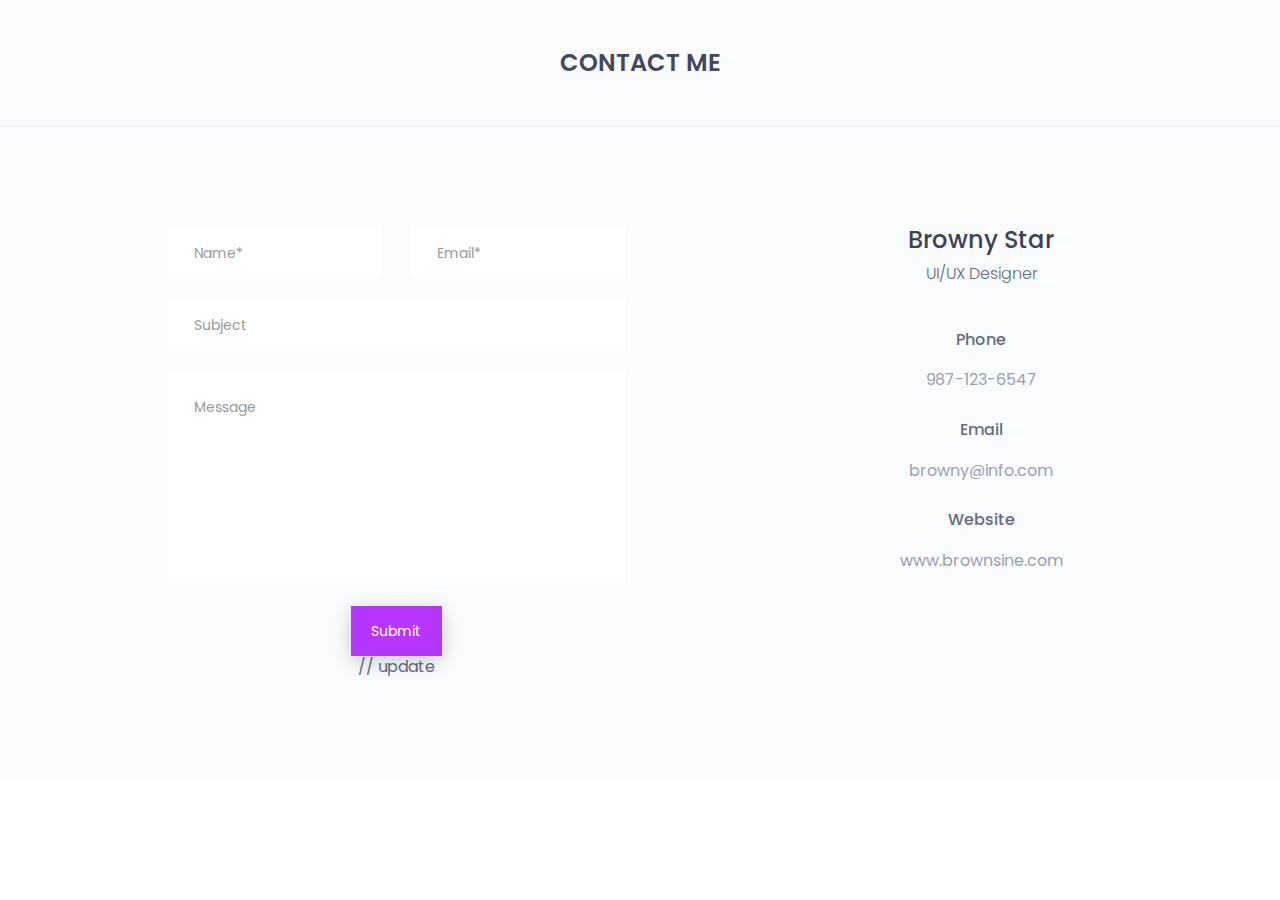
<file: contact.html>
<!doctype html>
<html class="no-js" lang="en">

    <head>
        <!-- meta data -->
        <meta charset="utf-8">
        <meta http-equiv="X-UA-Compatible" content="IE=edge">
        <meta name="viewport" content="width=device-width, initial-scale=1">
        <!-- The above 3 meta tags *must* come first in the head; any other head content must come *after* these tags -->

        <!--font-family-->
		<link href="https://fonts.googleapis.com/css?family=Poppins:100,200,300,400,500,600,700,800,900&amp;subset=devanagari,latin-ext" rel="stylesheet">
        
        <!-- title of site -->
        <title>contact</title>

        <!-- For favicon png -->
		<link rel="shortcut icon" type="image/icon" href="assets/logo/favicon.png"/>
       
        <!--font-awesome.min.css-->
        <link rel="stylesheet" href="assets/css/font-awesome.min.css">

		<!--flat icon css-->
		<link rel="stylesheet" href="assets/css/flaticon.css">

		<!--animate.css-->
        <link rel="stylesheet" href="assets/css/animate.css">

        <!--owl.carousel.css-->
        <link rel="stylesheet" href="assets/css/owl.carousel.min.css">
		<link rel="stylesheet" href="assets/css/owl.theme.default.min.css">
		
        <!--bootstrap.min.css-->
        <link rel="stylesheet" href="assets/css/bootstrap.min.css">
		
		<!-- bootsnav -->
		<link rel="stylesheet" href="assets/css/bootsnav.css" >	
        
        <!--style.css-->
        <link rel="stylesheet" href="assets/css/contact.css">
        <link rel="stylesheet" href="../assets/css/style.css">
        <!--responsive.css-->
        <link rel="stylesheet" href="assets/css/responsive.css">
    </head>
	<body>
        <!--contact start -->
		<section id="contact" class="contact">
			<div class="section-heading text-center">
				<h2>contact me</h2>
			</div>
			<div class="container">
				<div class="contact-content">
					<div class="row">
						<div class="col-md-offset-1 col-md-5 col-sm-6">
							<div class="single-contact-box">
								<div class="contact-form">
									<form>
										<div class="row">
											<div class="col-sm-6 col-xs-12">
												<div class="form-group">
												  <input type="text" class="form-control" id="name" placeholder="Name*" name="name">
												</div><!--/.form-group-->
											</div><!--/.col-->
											<div class="col-sm-6 col-xs-12">
												<div class="form-group">
													<input type="email" class="form-control" id="email" placeholder="Email*" name="email">
												</div><!--/.form-group-->
											</div><!--/.col-->
										</div><!--/.row-->
										<div class="row">
											<div class="col-sm-12">
												<div class="form-group">
													<input type="text" class="form-control" id="subject" placeholder="Subject" name="subject">
												</div><!--/.form-group-->
											</div><!--/.col-->
										</div><!--/.row-->
										<div class="row">
											<div class="col-sm-12">
												<div class="form-group">
													<textarea class="form-control" rows="8" id="comment" placeholder="Message" ></textarea>
												</div><!--/.form-group-->
											</div><!--/.col-->
										</div><!--/.row-->
										<div class="row">
											<div class="col-sm-12">
												<div class="single-contact-btn">
													<a class="contact-btn" href="#" role="button">submit</a>
												</div><!--/.single-single-contact-btn-->
											</div><!--/.col-->
										
										// update 
										
										</div><!--/.row-->
									</form><!--/form-->
								</div><!--/.contact-form-->
							</div><!--/.single-contact-box-->
						</div><!--/.col-->
						<div class="col-md-offset-1 col-md-5 col-sm-6">
							<div class="single-contact-box">
								<div class="contact-adress">
									<div class="contact-add-head">
										<h3>browny star</h3>
										<p>uI/uX designer</p>
									</div>
									<div class="contact-add-info">
										<div class="single-contact-add-info">
											<h3>phone</h3>
											<p>987-123-6547</p>
										</div>
										<div class="single-contact-add-info">
											<h3>email</h3>
											<p>browny@info.com</p>
										</div>
										<div class="single-contact-add-info">
											<h3>website</h3>
											<p>www.brownsine.com</p>
										</div>
									</div>
								</div><!--/.contact-adress-->
								<div class="hm-foot-icon">
									<ul>
										<!-- <li><a href="#"><i class="fa fa-facebook"></i></a></li>
										<li><a href="#"><i class="fa fa-dribbble"></i></a></li>
										<li><a href="#"><i class="fa fa-twitter"></i></a></li>
										<li><a href="#"><i class="fa fa-linkedin"></i></a></li>
										<li><a href="#"><i class="fa fa-instagram"></i></a></li> -->
									</ul>
									<!--/ul-->
								</div><!--/.hm-foot-icon-->
							</div><!--/.single-contact-box-->
						</div><!--/.col-->
					</div><!--/.row-->
				</div><!--/.contact-content-->
			</div><!--/.container-->

		</section><!--/.contact-->
		<!--contact end -->

    </body>
</html>
</file>
<file: assets/css/flaticon.css>
/*
  	Flaticon icon font: Flaticon
  	Creation date: 07/05/2018 12:24
  	*/

@font-face {
  font-family: "Flaticon";
  src: url("../fonts/Flaticon.eot");
  src: url("../fonts/Flaticon.eot?#iefix") format("embedded-opentype"),
       url("../fonts/Flaticon.woff") format("woff"),
       url("../fonts/Flaticon.ttf") format("truetype"),
       url("../fonts/Flaticon.svg#Flaticon") format("svg");
  font-weight: normal;
  font-style: normal;
}

@media screen and (-webkit-min-device-pixel-ratio:0) {
  @font-face {
    font-family: "Flaticon";
    src: url("../fonts/Flaticon.svg#Flaticon") format("svg");
  }
}

[class^="flaticon-"]:before, [class*=" flaticon-"]:before,
[class^="flaticon-"]:after, [class*=" flaticon-"]:after {   
  font-family: Flaticon;
  font-size: 24px;
  font-style: normal;
  margin-left: 0px;
}

.flaticon-bitbucket-logotype-camera-lens-in-perspective:before { content: "\f100"; }
.flaticon-squarespace-logo:before { content: "\f101"; }
.flaticon-smug:before { content: "\f102"; }
.flaticon-flickr-website-logo-silhouette:before { content: "\f103"; }
.flaticon-github-logo:before { content: "\f104"; }
.flaticon-behance-logo:before { content: "\f105"; }
.flaticon-dribbble:before { content: "\f106"; }
.flaticon-themeforest:before { content: "\f107"; }
</file>
<file: assets/css/contact.css>
/*-------------------------------------
        11. Contact
--------------------------------------*/
.contact {
    text-align: center;
    background: #f9fbfd;
    padding: 50px 0 100px;
}
.single-contact-box {padding-top: 100px;}
.contact-form  .form-group {
    margin-bottom: 20px;
    
}

.contact-form .form-control {
    padding: 25px;
    font-size: 14px;
    border: 1px solid #fff;
    border-radius: 0px;
    box-shadow: none;
    outline: 0!important;
    background: #fff;
    color: #636a82;
    resize: none;
}

/*--contct button--*/
.contact-form .single-contact-btn {
    display:flex;
    align-items:center;
    justify-content:center;
    height:50px;
    text-transform:capitalize;
    margin-top: 3px;
    background: #b636ff;
    border: 1px solid #b636ff;
    cursor:pointer;
    box-shadow: 0 5px 20px rgba(0,0,0,.2);
     -webkit-transition: .5s; 
    -moz-transition:.5s; 
    -ms-transition:.5s; 
    -o-transition:.5s;
    transition: .5s;
}
.contact-form .single-contact-btn .contact-btn ,
.contact-form .single-contact-btn .contact-btn:focus {
    margin-top:0px;
    outline: 0 !important;
    border:0;
    color: #fff;
    border-radius: 0px;
    font-size:14px;
    -webkit-transition: .5s; 
    -moz-transition:.5s; 
    -ms-transition:.5s; 
    -o-transition:.5s;
    transition: .5s;
    
}
.single-contact-btn:hover{
    background: #9f00ff;
    border: 1px solid #9f00ff;
    box-shadow: 0 5px 20px rgba(0,0,0,.2);
}

/*--contct button--*/

/* contact-adress */
.contact-add-head h3 {
    font-size:  24px;
    color:  #3c4258;
}
.contact-add-head p {
    font-size:  16px;
    text-transform: capitalize;
    color:  #636a82;
    font-weight:  300;
    margin-top:  6px;
}
/* contact-adress */

/*.contact-add-info */
.contact-add-info { margin: 42px 0 52px;}
.single-contact-add-info h3 {
    color:  #636a82;
    font-weight:  500;
}
.single-contact-add-info p {
    color:  #999fb3;
    font-size:  16px;
    margin-top:  18px;
}
.single-contact-add-info {
    margin-bottom:  26px;
}
/*.contact-add-info */
input , textarea{
    width: 50%;
}

.single-contact-btn{
    display: flex;
    justify-content: center;
    align-items: center;
    text-align: center;
    width: 20%;
    margin: 0 auto;
}
/*hm-foot-icon*/
.hm-foot-icon ul li{float:left;}
.hm-foot-icon ul li>a {
    color: #636a82;
    margin-right:18px;
    -webkit-transition: .3s; 
    -moz-transition:.3s; 
    -ms-transition:.3s; 
    -o-transition:.3s;
    transition: .3s;
}
.hm-foot-icon ul li>a:hover{
    color: #b636ff;
}/*hm-foot-icon*/

.hm-footer-copyright p{
    color: #888ea5;
    text-transform: capitalize;
    padding: 38px 0;
}
.hm-footer-copyright p a {color: #888ea5;}
/*===============================
    Scroll Top
===============================*/
#scroll-Top  .return-to-top {
    position: fixed;
    right: 30px;
    bottom: 30px;
    display: none;
    width: 40px;
    line-height: 40px;
    height: 40px;
    text-align: center;
    font-size: 20px;
    cursor: pointer;
    color: #fff;
    background:#b636ff;
	border:1px solid #b636ff;
	border-radius:50%;
	-webkit-transition: .5s; 
	-moz-transition:.5s; 
	-ms-transition:.5s; 
	-o-transition:.5s;
    transition: .5s;
	z-index: 2;
}
#scroll-Top  .return-to-top:hover {
    background:#fff;
    color: #b636ff;
	border:1px solid #b636ff;
}

#scroll-Top  .return-to-top i{
    position:relative;
    bottom:0;

}

#scroll-Top  .return-to-top i{
    position: relative;
    animation-name: example;
    animation-direction: alternate;
    animation-iteration-count: infinite;
    animation-duration:1s;
}
@keyframes example {
    0%   {bottom:0px;}
    100%  {bottom:7px;}
}
/*========================Thank you=================
</file>
<file: assets/css/style.css>
/*==================================
* Author        : "ThemeSine"
* Template Name :  Browny  HTML Template
* Version       : 1.0
==================================== */

/*==================================
font-family: 'Poppins', sans-serif;
==================================== */


/*=========== TABLE OF CONTENTS ===========
1.  General css (Reset code)
2.  Header
3.  Welcome-hero
4.  About me 
5.  Education
6.  Skill
7.  Experience
8.  Profiles
9.  Portfolio
10. Clients
11. Contact

/*-------------------------------------
		1.General css (Reset code)
--------------------------------------*/
*{
    padding: 0;
    margin: 0;
}

*{
	-webkit-box-sizing:border-box;
	-moz-box-sizing:border-box;
	-o-box-sizing:border-box;
	-ms-box-sizing:border-box;
	box-sizing:border-box;
}
body{
	font-family: 'Poppins', sans-serif;
	font-size:16px;
	color: #676a81;
	background: #fff;
    max-width:1920px;
    margin:0 auto;
	overflow-x:hidden;
}

a,a:hover,a:active,a:focus {
	display:inline-block;
	text-decoration:none;
	color: #6a708e;
	font-size:16px;
	padding:0;
}
h1,h2,h3,h4,h5,h6 { 
	margin: 0;
	color:#43485c;
    font-size: 16px;
	font-family: 'Poppins', sans-serif;
	text-transform: capitalize;
}
p {
	margin: 0;
	line-height:1.8;
	color:#43485c;
	font-size:14px;
	font-family: 'Poppins', sans-serif;
}
img{border:none;max-width:100%; height:auto;}
ul{
	padding: 0;
    margin: 0 auto;
    list-style: none;
}
ul li {
	list-style: none;
	
}
select,input,textarea,button{box-shadow:none;outline:0!important;}
button {background: transparent;border: 0;}

html,body{
    height: 100%;
	position: relative;
}
[placeholder]:focus::-webkit-input-placeholder {
  -webkit-transition: opacity 0.3s 0.3s ease; 
  -moz-transition: opacity 0.3s 0.3s ease; 
  -ms-transition: opacity 0.3s 0.3s ease; 
  -o-transition: opacity 0.3s 0.3s ease; 
  transition: opacity 0.3s 0.3s ease; 
  opacity: 0;
}

.fix{position: relative;clear: both;}
/*=============Style css=========*/

/*-------------------------------------
        2. Header
--------------------------------------*/
.top-area {
    position: relative;
    z-index: 9999;
}
@media (min-width: 1024px){}
nav.navbar.bootsnav.no-background {
    background-color: #fff;
    border: none;
}

nav.navbar.bootsnav {
    background-color: #fff;
    border-bottom: transparent;
    box-shadow: 0 3px 15px rgba(0,0,0,.2);
}

/*.navbar-brand*/
.navbar-header a.navbar-brand,.navbar-header a.navbar-brand:hover,.navbar-header a.navbar-brand:focus {
    display: inline-block;
    color: #d92cf9;
    font-size: 20px;
    font-weight: 600;
    padding: 33px 0px 57px;
    text-transform: uppercase;
}
/*.navbar-brand*/

/*.nav li*/
nav.navbar.bootsnav ul.nav > li > a {
    font-size: 16px;
    font-weight: 400;
    text-transform:uppercase;
    -webkit-transition: 0.3s linear; 
    -moz-transition: 0.3s linear; 
    -ms-transition: 0.3s linear; 
    -o-transition: 0.3s linear; 
    transition: 0.3s linear;
}
nav.navbar.bootsnav ul.nav > li > a {padding: 35px 20px;}
nav.navbar.bootsnav ul.nav > li > a:hover,nav.navbar.bootsnav ul.nav > li > a:focus,nav.navbar.bootsnav ul.nav > li.active>a{color: #d92cf9;}

nav.navbar.bootsnav ul.nav > li.dropdown > a.dropdown-toggle:after {
    content: "";
}
nav.navbar.bootsnav ul.nav > li.dropdown span {
    font-size: 8px;
    margin-left: 15px;
}
.sticky-wrapper.is-sticky nav.navbar.bootsnav ul.nav > li > a {color:#6a708e;}
.sticky-wrapper.is-sticky nav.navbar.bootsnav ul.nav > li > a:hover,.sticky-wrapper.is-sticky nav.navbar.bootsnav ul.nav > li > a:focus,.sticky-wrapper.is-sticky nav.navbar.bootsnav ul.nav > li.active>a{color: #d92cf9;}
/*.nav li*/



/*.menu-ui-design*/
.menu-ui-design{overflow-y:scroll;height: 350px;}
.menu-ui-design::-webkit-scrollbar {
    width:5px;
}
.menu-ui-design::-webkit-scrollbar-track {
    -webkit-box-shadow: inset 0 0 8px #000;
}
.menu-ui-design::-webkit-scrollbar-thumb {
  background-color: #d92cf9;
}
/*.menu-ui-design*/



/*.navbar-toggle */
nav.navbar.bootsnav .navbar-toggle {
    position: relative;
    background-color: transparent;
    border: 1px solid #d92cf9;
    padding: 10px;
    top: 0;
}
nav.navbar.bootsnav .navbar-toggle i{color: #d92cf9;}
/*.navbar-toggle */



/*-------------------------------------
        3.  Welcome-hero
--------------------------------------*/
.welcome-hero{
    display: flex;
    align-items: center;
    justify-content: center;
    position:relative;
    background:url(../images/download.jpg)no-repeat;
    background-size:cover;
    background-position: center;
    height:890px;
}
.welcome-hero:before{
    position:absolute;
    content: " ";
    top:0;
    left:0;
    background:rgba(31,44,108,.65);
    width:100%;
    height:100%;
}

/*.header-text-area*/
.header-text h2 {
    color: #fff;
    font-size: 54px;
    font-weight: 700;
    text-transform: uppercase;
    line-height: 1.5;
}
.header-text h2 span {color: #d92cf9;}
.header-text p {
    color: #fff;
    font-size: 20px;
    font-weight: 300;
    text-transform: uppercase;
    margin: 30px 0 60px;
    letter-spacing: 1px;
}
.header-text a {
    width: 200px;
    height: 60px;
    line-height: 60px;
    border-radius: 3px;
    text-transform: capitalize;
    color: #fff;
    background: #b636ff;
    border:1px solid #b636ff;
    box-shadow: 0 5px 20px rgba(0,0,0,.2);
    -webkit-transition: 0.3s linear; 
    -moz-transition: 0.3s linear; 
    -ms-transition: 0.3s linear; 
    -o-transition: 0.3s linear; 
    transition: 0.3s linear;
}
.header-text a:hover{ box-shadow: 0 5px 20px rgba(0,0,0,.4);background:#9f00ff;border: 1px solid #9f00ff;}
/*.header-text-area*/

/*-------------------------------------
        4.  About
--------------------------------------*/
.about {padding: 50px 0 100px;}
.about-content {padding-top: 100px;}
/*.single-about-txt*/
.single-about-txt h3 {
    font-size:18px;
    color: #3c4258;
    text-transform: initial;
    line-height: 1.8;
}
.single-about-txt p {
    font-size: 16px;
    color: #999fb3;
    padding: 35px 0 43px;
    border-bottom: 1px solid #999fb3;
}
.single-about-add-info {
    margin: 35px 0;
}
.single-about-add-info h3 {
    color: #636a82;
    font-size: 16px;
    text-transform: capitalize;
}
.single-about-add-info p {font-weight:  300;border:  0;padding: 0;margin-top: 3px;}
/*.single-about-txt*/

/*.single-about-img */
.single-about-img{position: relative;box-shadow: 0 5px 20px rgba(14,25,80,.30);}
.single-about-img:before {
    position:  absolute;
    content: " ";
    top: 0;
    left:  0;
    width: 109%;
    height:  100%;
    background: rgba(31,44,108,.3);
}
.single-about-img img {
    max-width: 500px;
    height: 468px;
}
.about-list-icon{
    display: flex;
    justify-content: center;
    align-items: center;
    position: absolute;
    bottom: 0;
    left: 0;
    width: 109%;
    height: 90px;
    background: #1f2c6c;
}
/*.ab-list-icon */
.about-list-icon ul {
    display: flex;
}
.about-list-icon  ul li a {
    padding-right: 22px;
    cursor:pointer;
    color: #fff;
}
.about-list-icon ul li a {
    cursor: pointer;
    color: #fff;
    display: inline-block;
    border: 2px solid;
    margin-left: 20px;
    border-radius: 8px;
    width: 30px;
    height: 30px;
    line-height: 28px;
    text-align: center;
}
.about-list-icon ul li a i {
    margin-left: 6px;
}
/*.ab-list-icon */

/*.single-about-img */

/*-------------------------------------
        5.  Education
--------------------------------------*/

.education {
    background:  #f9fbfd;
    padding-top:  50px;
}
.education-horizontal-timeline {
    padding: 80px 0;
}

/*.education-horizontal-timeline*/
.education-horizontal-timeline .col-sm-4 {padding:0 2px;}

.single-horizontal-timeline .experience-time h3{text-transform: capitalize;}
.single-horizontal-timeline .experience-time h3 span{text-transform:lowercase;}
.single-horizontal-timeline .timeline-content h5 {margin: 15px 0;}
.single-horizontal-timeline p {color: #999fb3;max-width: 335px;}

/*.timeline-horizontal-border*/
.timeline-horizontal-border {
    display:  flex;
    align-items: center;
    padding: 26px 0 30px;
}
.timeline-horizontal-border i {
    font-size:  10px;
    color: #d92cf9;
    margin-right:  5px;
}
span.single-timeline-horizontal {
    display:  inline-block;
    background: #b2c1ce;
    height:  1px;
    width: 380px;
}
span.single-timeline-horizontal.spacial-horizontal-line {width: 88px;}
/*.timeline-horizontal-border*/

/*.education-horizontal-timeline*/

/*-------------------------------------
        6.  Skills
--------------------------------------*/
.skills {
    
}
.skill-content{padding: 50px 0 80px;}
.single-skill-content{padding-top: 100px;}
.section-heading h2 {
    font-size: 24px;
    font-weight: 600;
    text-transform: uppercase;
    padding-bottom: 50px;
    border-bottom: 1px solid #e5ebf2;
}
.single-progress-txt {
    display: flex;
}
.single-progress-txt h3 {
    width: 10%;
    color: #a606c3;
    position: relative;
    top: 6px;
    left: 20px;
}
.barWrapper {
    font-weight: 400;
    font-size: 16px;
    text-transform: uppercase;
}
.progress {
    border-radius:3px;
    overflow: visible;
    background: #e6ecf3;
    height:8px;
    margin-top: 15px;
    width: 85%;
    margin-bottom: 37px;
}
.progress-bar {
   background: #b636ff;
    border-radius: 3px;
   -webkit-transition: width 1.5s ease-in-out;
   -ms-transition: width 1.5s ease-in-out;
   -moz-transition: width 1.5s ease-in-out;
   -o-transition: width 1.5s ease-in-out;
   transition: width 1.5s ease-in-out;
}
.tooltip{
   position:relative;
   float:right;
}
.tooltip > .tooltip-inner {
   background-color: transparent;
   padding: 1px 5px;
   color: #b636ff;
   font-weight: 500;
   font-size: 12px;
   border-radius: 0;
}
.popOver + .tooltip > .tooltip-arrow {
   border-left: 6px solid transparent;
   border-right: 6px solid transparent;
   border-top: 6px solid #fff;
   bottom: -1px;
   transform: translateX(-50%);
   margin-left: 0;
}

/*-------------------------------------
        7. Experience
-------------------------------------*/
.experience {
    padding: 50px 0 100px;
    border-top: 1px solid #e5ebf2;
}
.experience-content {padding-top: 100px;}
.single-timeline-box {margin-bottom: 75px;}

/*experience-time*/
.experience-time {
    position: relative;
}
.experience-time h2 {
    font-weight: 400;
}
.experience-time h3 {
    font-size: 16px;
    font-weight: 300;
    color: #636a82;
    margin-top: 14px;
    text-transform: uppercase;
}
/*experience-time*/

/*main-timeline*/
.main-timeline{
    position: relative;
}
.main-timeline:before{
    content: "";
    width: 2px;
    height: 84%;
    background: #b2c1ce;
    position: absolute;
    top: 1.5%;
    left: 45.8%;
    z-index: -1;
}
.main-timeline .timeline{
    position: relative;
}

.timeline-content span>i, .experience-time span>i {
    color: #d92cf9;
    position: absolute;
    font-size: 10px;
    left: -14.5%;
    z-index: 1;
}
.timeline-content h4.title {
    font-size: 16px;
    font-weight: 400;
    text-transform: uppercase;
}
.timeline-content h5 {
    color: #636a82;
    font-size: 14px;
    font-weight: 300;
    margin: 18px 0 20px;
}
.main-timeline .description {
    font-size: 14px;
    color: #999fb3;
}
.main-timeline .timeline-content.right{
    float: right;
    text-align: left;
}
.timeline-single-before:before {
    content: '';
    top: 57px;
    left: -3px;
    position: absolute;
    width: 100%;
    height:400px;
    border-left:15px solid #fff;
}

.experience-time-responsive{display: none;}
/*-------------------------------------
        8. Profiles
--------------------------------------*/
.profiles {
    padding:  50px 0 100px;
    border:  1px solid #e5ebf2;
}

.profiles-content {padding-top: 100px;}
.profiles-content .col-sm-3{padding:0;}
.profile-txt {
    display: flex;
    align-items: center;
    flex-direction: column;
}
.single-profile {
    position: relative;
    height: 150px;
    display: flex;
    justify-content: center;
    align-items: center;
    border-right: 1px solid #b2c1ce;
    overflow:hidden;
    -webkit-transition:background 0.5s linear; 
    -moz-transition:background 0.5s linear; 
    -ms-transition:background 0.5s linear; 
    -o-transition:background 0.5s linear; 
    transition:background 0.5s linear;
}
.profile-icon-name {
    text-transform: capitalize;
    color: #636a82;
    font-size: 16px;
}
.single-profile.profile-no-border{border-right:transparent;}
.profile-border {
    border-bottom: 1px solid #b2c1ce;
}
.single-profile-overlay{
    display:flex;
    align-items:center;
    text-transform: capitalize;
    justify-content:center;
    position: absolute;
    top: 0;
    left: 0;
    content: " ";
    width:100%;
    height: 100%;
    background: #d92cf9;
    background: -moz-linear-gradient(left, #d92cf9 0%, #b636ff 100%);
    background: -webkit-linear-gradient(left, #d92cf9 0%,#b636ff 100%);
    background: linear-gradient(to right, #d92cf9 0%,#b636ff 100%);
    filter: progid:DXImageTransform.Microsoft.gradient( startColorstr='#d92cf9', endColorstr='#b636ff',GradientType=1 );
    -webkit-transform:scale(0);
    -moz-transform:scale(0);
    -ms-transform:scale(0);
    -o-transform:scale(0);
    transform:scale(0);
    -webkit-transition: .5s;
    -moz-transition: .5s;
    -ms-transition: .5s;
    -o-transition: .5s;
    transition: .5s;
}
.single-profile:hover .single-profile-overlay{
    -webkit-transform:scale(1);
    -moz-transform:scale(1);
    -ms-transform:scale(1);
    -o-transform:scale(1);
    transform:scale(1);
    top:0;
}
.single-profile:hover .profile-icon-name,.single-profile:hover .profile-txt a>i{color: #fff;}
.single-profile:hover .profile-border {border:transparent;}
/*-------------------------------------
        9. Portfolio
--------------------------------------*/
.portfolio {
    padding:  50px 0 100px;
    border:  1px solid #e5ebf2;
}

.portfolio-content {padding-top: 100px;}

/* ---- .item ---- */
.isotope:after {
    content: '';
    display: block;
    clear: both;
}
.isotope .item {
    position:relative;
    overflow:hidden;
    margin-bottom: 30px;
}
/*.item img*/
.isotope .item img{
    width:100%;
    height:100%;
    -webkit-transition: .5s;
    -moz-transition: .5s;
    -ms-transition: .5s;
    -o-transition: .5s;
    transition: .5s;
}
.isotope .item:hover  img{
    -webkit-transform:scale(1.5);
    -moz-transform:scale(1.5);
    -ms-transform:scale(1.5);
    -o-transform:scale(1.5);
    transform:scale(1.5);
}/*.item img*/

/*.isotope-overlay*/
.isotope-overlay{
    position:absolute;
    height:100%;
    width:100%;
    background:rgba(31,44,108,.5);
    display:flex;
    align-items:center;
    text-transform: uppercase;
    justify-content:center;
    flex-direction:row;
    -webkit-transform:scale(0);
    -moz-transform:scale(0);
    -ms-transform:scale(0);
    -o-transform:scale(0);
    transform:scale(0);
    -webkit-transition: .5s;
    -moz-transition: .5s;
    -ms-transition: .5s;
    -o-transition: .5s;
    transition: .5s;
}
.isotope-overlay a {
    display: inline-block;
    color: #fff;
    font-size: 14px;
    text-align: center;
}
.isotope .item:hover .isotope-overlay{
    -webkit-transform:scale(1);
    -moz-transform:scale(1);
    -ms-transform:scale(1);
    -o-transform:scale(1);
    transform:scale(1);
    top:0;
}/*.isotope-overlay*/

/*-------------------------------------
        10. Clients
--------------------------------------*/
.clients {padding-top: 50px;}
.clients-area {
    display: flex;
    align-items: center;
    height: 250px;
}
.clients-area .item {padding: 0 25px;}

.clients .clients-area .owl-carousel .owl-item img {
    display: block;
    width: 100%;
    height: auto;
    border-radius:0;
}

/*-------------------------------------
        11. Contact
--------------------------------------*/
.contact {
    background: #f9fbfd;
    padding: 50px 0 100px;
}
.single-contact-box {padding-top: 100px;}
.contact-form  .form-group {
    margin-bottom: 20px;
    
}
.contact-form .form-control {
    padding: 25px;
    font-size: 14px;
    border: 1px solid #fff;
    border-radius: 0px;
    box-shadow: none;
    outline: 0!important;
    background: #fff;
    color: #636a82;
    resize: none;
}

/*--contct button--*/
.contact-form .single-contact-btn {
    display:flex;
    align-items:center;
    justify-content:center;
    height:50px;
    text-transform:capitalize;
    margin-top: 3px;
    background: #b636ff;
    border: 1px solid #b636ff;
    cursor:pointer;
    box-shadow: 0 5px 20px rgba(0,0,0,.2);
     -webkit-transition: .5s; 
    -moz-transition:.5s; 
    -ms-transition:.5s; 
    -o-transition:.5s;
    transition: .5s;
}
.contact-form .single-contact-btn .contact-btn ,
.contact-form .single-contact-btn .contact-btn:focus {
    margin-top:0px;
    outline: 0 !important;
    border:0;
    color: #fff;
    border-radius: 0px;
    font-size:14px;
    -webkit-transition: .5s; 
    -moz-transition:.5s; 
    -ms-transition:.5s; 
    -o-transition:.5s;
    transition: .5s;
    
}
.single-contact-btn:hover{
    background: #9f00ff;
    border: 1px solid #9f00ff;
    box-shadow: 0 5px 20px rgba(0,0,0,.2);
}

/*--contct button--*/

/* contact-adress */
.contact-add-head h3 {
    font-size:  24px;
    color:  #3c4258;
}
.contact-add-head p {
    font-size:  16px;
    text-transform: capitalize;
    color:  #636a82;
    font-weight:  300;
    margin-top:  6px;
}
/* contact-adress */

/*.contact-add-info */
.contact-add-info { margin: 42px 0 52px;}
.single-contact-add-info h3 {
    color:  #636a82;
    font-weight:  500;
}
.single-contact-add-info p {
    color:  #999fb3;
    font-size:  16px;
    margin-top:  18px;
}
.single-contact-add-info {
    margin-bottom:  26px;
}
/*.contact-add-info */

/*hm-foot-icon*/
.hm-foot-icon {
   
}
.hm-foot-icon ul li{float:left;}
.hm-foot-icon ul li>a {
    color: #636a82;
    margin-right:18px;
    -webkit-transition: .3s; 
    -moz-transition:.3s; 
    -ms-transition:.3s; 
    -o-transition:.3s;
    transition: .3s;
}
.hm-foot-icon ul li>a:hover{
    color: #b636ff;
}/*hm-foot-icon*/

.hm-footer-copyright p{
    color: #888ea5;
    text-transform: capitalize;
    padding: 38px 0;
}
.hm-footer-copyright p a {color: #888ea5;}
/*===============================
    Scroll Top
===============================*/
#scroll-Top  .return-to-top {
    position: fixed;
    right: 30px;
    bottom: 30px;
    display: none;
    width: 40px;
    line-height: 40px;
    height: 40px;
    text-align: center;
    font-size: 20px;
    cursor: pointer;
    color: #fff;
    background:#b636ff;
	border:1px solid #b636ff;
	border-radius:50%;
	-webkit-transition: .5s; 
	-moz-transition:.5s; 
	-ms-transition:.5s; 
	-o-transition:.5s;
    transition: .5s;
	z-index: 2;
}
#scroll-Top  .return-to-top:hover {
    background:#fff;
    color: #b636ff;
	border:1px solid #b636ff;
}

#scroll-Top  .return-to-top i{
    position:relative;
    bottom:0;

}

#scroll-Top  .return-to-top i{
    position: relative;
    animation-name: example;
    animation-direction: alternate;
    animation-iteration-count: infinite;
    animation-duration:1s;
}
@keyframes example {
    0%   {bottom:0px;}
    100%  {bottom:7px;}
}
/*========================Thank you=================
</file>
<file: assets/css/responsive.css>
@media screen and (max-width:1680px){

}/*max-width:1680px*/
@media screen and (max-width:1440px){
	.single-about-img img {max-width:100%;}
	.single-about-img:before,.about-list-icon{width: 100%;}
}/*max-width:1440px*/

@media screen and (max-width:1199px){
	nav.navbar.bootsnav ul.nav > li > a { padding: 35px 8px;}
	
	.welcome-hero {height: 768px;}

	.timeline-content span>i, .experience-time span>i {left: -15.5%;}
}/*max-width:1199px*/

@media screen and (max-width:1024px){


}/*max-width:1024px*/

@media screen and (max-width:1008px){
	nav.navbar.bootsnav ul.nav > li.dropdown span.megamenu-title  {display:block;color: #43465d;font-size: 18px;}
	nav.navbar.bootsnav ul.dropdown-menu.megamenu-content .content ul.menu-col li .megamenu-sub-title a {margin-top: 20px;font-size: 14px;}
	nav.navbar.bootsnav ul.dropdown-menu.megamenu-content .content ul.menu-col li .megamenu-sub-txt a{margin-bottom: 15px;}
}/*max-width:1008px*/

@media screen and (max-width:992px){
	nav.navbar.bootsnav .navbar-collapse.collapse.in {padding-bottom: 30px;}
	nav.navbar.bootsnav .navbar-toggle {display: inline-block; float: right;margin-right: 0;margin-top: 21px;}
	nav.navbar.bootsnav .navbar-brand {float: left!important;}
	nav.navbar.bootsnav ul.nav > li > a {padding: 15px 0px;border: transparent;}
}/*max-width:992px*/

@media screen and (max-width:991px){
	.experience-time-responsive{display: block;}
	.experience-time-main{display: none;}
	.experience-time,.timeline-content{text-align: left;margin-bottom: 20px;margin-left: 40px;}
	.timeline-content span>i{left: 0%;top: -54%;}
	.experience-time span>i {left: -6%;top: 6%;}
	.main-timeline:before {left:0.4%;}

	.single-horizontal-timeline .experience-time,.single-horizontal-timeline .timeline-content {margin: 0;}
}/*max-width:991px*/

@media screen and (max-width:768px){
    
}/*max-width:768px*/

@media screen and (max-width:767px){
	.single-about-img {max-width: 450px;}
	.experience-time span>i,.timeline-content span>i,.main-timeline:before {display: none;}
	.experience-time, .timeline-content {margin-left: 0;}

	.isotope .item {max-width: 350px;margin: 0 auto 30px;}

	.single-profile {max-width: 350px; margin: 30px auto;border: 0;}
	.profile-border{border: 0;}

	.single-horizontal-timeline {max-width: 350px;margin: 30px auto;}

}/*max-width:767px*/

@media screen and (max-width: 660px){

}/*max-width:660px*/

@media screen and (max-width: 640px){

}/*max-width:640px*/

@media screen and (max-width: 580px){

}/*max-width:580px*/

@media screen and (max-width: 540px){
	.subscribe-title h2 {font-size: 24px;}

}/*max-width:540px*/

@media screen and (max-width: 480px){
	
}/*max-width:480px*/

@media screen and (max-width: 440px){
	
}/*max-width:400px*/

@media screen and (max-width:350px){

}/*max-width:350px*/

@media screen and  (max-width: 320px){
	
}/*max-width:320px*/
</file>
<file: assets/css/bootsnav.css>
/* ==============================================================

Template name : Bootsnav - Multi Purpose Header
Categorie : Bootstrap Menu in CSS
Author : adamnurdin01
Version : v.1.2
Created : 2016-06-02
Last update : 2016-10-19

============================================================== */

/* MEGAMENU STYLE
=================================*/
nav.bootsnav .dropdown.megamenu-fw {
    position: static;
}

nav.bootsnav .container {
    position: relative;
}

nav.bootsnav .megamenu-fw .dropdown-menu {
    left: auto;
}

nav.bootsnav .megamenu-content {
    padding: 15px;
    width: 100% !important;
}

nav.bootsnav .megamenu-content .title{
    margin-top: 0;
}

nav.bootsnav .dropdown.megamenu-fw .dropdown-menu {
    left: 0;
    right: 0;
}

/* Navbar
=================================*/
nav.navbar.bootsnav{
    margin-bottom: 0;
    -moz-border-radius: 0px;
    -webkit-border-radius: 0px;
    -o-border-radius: 0px;
    border-radius: 0px;
    background-color: #fff;
    border: none;
    border-bottom: solid 1px #e0e0e0;
    z-index: 9;
}

nav.navbar.bootsnav ul.nav > li > a{
    color: #6f6f6f;
    background-color: transparent;
    outline: none;
    margin-bottom: -2px;
}

nav.navbar.bootsnav ul.nav li.megamenu-fw > a:hover,
nav.navbar.bootsnav ul.nav li.megamenu-fw > a:focus,
nav.navbar.bootsnav ul.nav li.active > a:hover,
nav.navbar.bootsnav ul.nav li.active > a:focus,
nav.navbar.bootsnav ul.nav li.active > a{
    background-color: transparent;
}

nav.navbar.bootsnav .navbar-toggle{
    background-color: #fff;
    border: none;
    padding: 0;
    font-size: 18px;
    position: relative;
    top: 5px;
}

nav.navbar.bootsnav ul.nav .dropdown-menu .dropdown-menu{
    top: 0;
    left: 100%;
}

nav.navbar.bootsnav ul.nav ul.dropdown-menu > li > a{
    white-space:normal;
}


ul.menu-col{
    padding: 0;
    margin: 0;
    list-style: none;
}

ul.menu-col li a{
    color: #6f6f6f;
}

ul.menu-col li a:hover,
ul.menu-col li a:focus{
    text-decoration: none;
}

/* Navbar Full
=================================*/
nav.bootsnav.navbar-full{
    padding-bottom: 10px;
    padding-top: 10px;
}

nav.bootsnav.navbar-full .navbar-header{
    display: block;
    width: 100%;
}

nav.bootsnav.navbar-full .navbar-toggle{
    display: inline-block;
    margin-right: 0;
    position: relative;
    top: 0;
    font-size: 30px;
    -webkit-transition: all 1s ease-in-out;
	-moz-transition: all 1s ease-in-out;
	-o-transition: all 1s ease-in-out;
	-ms-transition: all 1s ease-in-out;
	transition: all 1s ease-in-out;
}

nav.bootsnav.navbar-full .navbar-collapse{
    position: fixed;
    width: 100%;
    height: 100% !important;
    top: 0;
    left: 0;
    padding: 0;
    display: none !important;
    z-index: 9;
}

nav.bootsnav.navbar-full .navbar-collapse.in{
    display: block !important;
}

nav.bootsnav.navbar-full .navbar-collapse .nav-full{
    overflow: auto;
}

nav.bootsnav.navbar-full .navbar-collapse .wrap-full-menu{
    display: table-cell;
    vertical-align: middle;
    background-color: #fff;
    overflow: auto;
}

nav.bootsnav.navbar-full .navbar-collapse .nav-full::-webkit-scrollbar {
    width: 0;
}

nav.bootsnav.navbar-full .navbar-collapse .nav-full::-moz-scrollbar {
    width: 0;
}

nav.bootsnav.navbar-full .navbar-collapse .nav-full::-ms-scrollbar {
    width: 0;
}

nav.bootsnav.navbar-full .navbar-collapse .nav-full::-o-scrollbar {
    width: 0;
}


nav.bootsnav.navbar-full .navbar-collapse ul.nav{
    display: block;
    width: 100%;
    overflow: auto;
}

nav.bootsnav.navbar-full .navbar-collapse ul.nav a:hover,
nav.bootsnav.navbar-full .navbar-collapse ul.nav a:focus,
nav.bootsnav.navbar-full .navbar-collapse ul.nav a{
    background-color: transparent;
}

nav.bootsnav.navbar-full .navbar-collapse ul.nav > li{
    float: none;
    display: block;
    text-align: center;
}

nav.bootsnav.navbar-full .navbar-collapse ul.nav > li > a{
    display: table;
    margin: auto;
    text-transform: uppercase;
    font-weight: bold;
    letter-spacing: 2px;
    font-size: 24px;
    padding: 10px 15px;
}

li.close-full-menu > a{
    padding-top: 0px;
    padding-bottom: 0px;
}

li.close-full-menu{
    padding-top: 30px;
    padding-bottom: 30px;
}

/* Atribute Navigation
=================================*/
.attr-nav{
    float: right;
    display: inline-block;
    margin-left: 13px;
    margin-right: -15px;
}

.attr-nav > ul{
    padding: 0;
    margin: 0 0 -7px 0;
    list-style: none;
    display: inline-block;
}

.attr-nav > ul > li{
    float: left;
    display: block;
}

.attr-nav > ul > li > a{
    color: #6f6f6f;
    display: block;
    padding: 28px 15px;
    position: relative;
}

.attr-nav > ul > li > a span.badge{
    position: absolute;
    top: 50%;
    margin-top: -15px;
    right: 5px;
    font-size: 10px;
    padding: 0;
    width: 15px;
    height: 15px;
    padding-top: 2px;
}

.attr-nav > ul > li.dropdown ul.dropdown-menu{
    -moz-border-radius: 0px;
    -webkit-border-radius: 0px;
    -o-border-radius: 0px;
    border-radius: 0px;
    -moz-box-shadow: 0px 0px 0px;
    -webkit-box-shadow: 0px 0px 0px;
    -o-box-shadow: 0px 0px 0px;
    box-shadow: 0px 0px 0px;
    border: solid 1px #e0e0e0;
}

ul.cart-list{
    padding: 0 !important;
    width: 250px !important;
}

ul.cart-list > li{
    position: relative;
    border-bottom: solid 1px #efefef;
    padding: 15px 15px 23px 15px !important;
}

ul.cart-list > li > a.photo{
    padding: 0 !important;
    margin-right: 15px;
    float: left;
    display: block;
    width: 50px;
    height: 50px;
    left: 15px;
    top: 15px;
}

ul.cart-list > li img{
    width: 50px;
    height: 50px;
    border: solid 1px #efefef;
}

ul.cart-list > li > h6{
    margin: 0;
}

ul.cart-list > li > h6 > a.photo{
    padding: 0 !important;
    display: block;
}

ul.cart-list > li > p{
    margin-bottom: 0;
}

ul.cart-list > li.total{
    background-color: #f5f5f5;
    padding-bottom: 15px !important;
}

ul.cart-list > li.total > .btn{
    display: inline-block;
    border-bottom: solid 1px #efefef;
}

ul.cart-list > li .price{
    font-weight: bold;
}

ul.cart-list > li.total > span{
    padding-top: 8px;
}

/* Top Search
=================================*/
.top-search{
    background-color: #333;
    padding: 10px 0;
    display: none;
}

.top-search input.form-control{
    background-color: transparent;
    border: none;
    -moz-box-shadow: 0px 0px 0px;
    -webkit-box-shadow: 0px 0px 0px;
    -o-box-shadow: 0px 0px 0px;
    box-shadow: 0px 0px 0px;
    color: #fff;
    height: 40px;
    padding: 0 15px;
}

.top-search .input-group-addon{
    background-color: transparent;
    border: none;
    color: #fff;
    padding-left: 0;
    padding-right: 0;
}

.top-search .input-group-addon.close-search{
    cursor: pointer;
}

/* Side Menu
=================================*/
body{
    -webkit-transition: all 0.3s ease-in-out;
	-moz-transition: all 0.3s ease-in-out;
	-o-transition: all 0.3s ease-in-out;
	-ms-transition: all 0.3s ease-in-out;
	transition: all 0.3s ease-in-out;
}

body.on-side{
    margin-left: -280px;
}

.side{
    position: fixed;
    overflow-y: auto;
    top: 0;
    right: -280px;
    width: 280px;
    padding: 25px 30px;
    height: 100%;
    display: block;
    background-color: #333;
    -webkit-transition: all 0.3s ease-in-out;
	-moz-transition: all 0.3s ease-in-out;
	-o-transition: all 0.3s ease-in-out;
	-ms-transition: all 0.3s ease-in-out;
	transition: all 0.3s ease-in-out;
    z-index: 9;
}

.side.on{
    right: 0;
}

.side .close-side{
    float: right;
    color: #fff;
    position: relative;
    z-index: 2;
    font-size: 16px;
}

.side .widget{
    position: relative;
    z-index: 1;
    margin-bottom: 25px;
}

.side .widget .title{
    color: #fff;
    margin-bottom: 15px;
}

.side .widget ul.link{
    padding: 0;
    margin: 0;
    list-style: none;
}

.side .widget ul.link li a{
    color: #9f9f9f;
    letter-spacing: 1px;
}

.side .widget ul.link li a:focus,
.side .widget ul.link li a:hover{
    color: #fff;
    text-decoration: none;
}

/* Share
=================================*/
nav.navbar.bootsnav .share{
    padding: 0 30px;
    margin-bottom: 30px;
}

nav.navbar.bootsnav .share ul{
    display: inline-block;
    padding: 0;
    margin: 0 0 -7px 0;
    list-style: none;
}

nav.navbar.bootsnav .share ul > li{
    float: left;
    display: block;
    margin-right: 5px;
}

nav.navbar.bootsnav .share ul > li > a{
    display: table-cell;
    vertical-align: middle;
    text-align: center;
    width: 35px;
    height: 35px;
    -moz-border-radius: 50%;
    -webkit-border-radius: 50%;
    -o-border-radius: 50%;
    border-radius: 50%;
    background-color: #cfcfcf;
    color: #fff;
}

/* Transparent
=================================*/
nav.navbar.bootsnav.navbar-fixed{
    position: fixed;
    display: block;
    width: 100%;
}

nav.navbar.bootsnav.no-background{
    -webkit-transition: all 1s ease-in-out;
	-moz-transition: all 1s ease-in-out;
	-o-transition: all 1s ease-in-out;
	-ms-transition: all 1s ease-in-out;
	transition: all 1s ease-in-out;
}

/* Navbar Sticky
=================================*/
.wrap-sticky{
    position: relative;
    -webkit-transition: all 0.3s ease-in-out;
	-moz-transition: all 0.3s ease-in-out;
	-o-transition: all 0.3s ease-in-out;
	-ms-transition: all 0.3s ease-in-out;
	transition: all 0.3s ease-in-out;
}

.wrap-sticky nav.navbar.bootsnav{
    position: absolute;
    width: 100%;
    left: 0;
    top: 0;
}

.wrap-sticky nav.navbar.bootsnav.sticked{
    position: fixed;
    -webkit-transition: all 0.2s ease-in-out;
	-moz-transition: all 0.2s ease-in-out;
	-o-transition: all 0.2s ease-in-out;
	-ms-transition: all 0.2s ease-in-out;
	transition: all 0.2s ease-in-out;
}

body.on-side .wrap-sticky nav.navbar.bootsnav.sticked{
    left: -280px;
}

/* Navbar Responsive
=================================*/
@media (min-width: 1024px) and (max-width:1400px) {
    body.wrap-nav-sidebar .wrapper .container{
        width: 100%;
        padding-left: 30px;
        padding-right: 30px;
    }
}

@media (min-width: 1024px) {
    /* General Navbar
    =================================*/
    nav.navbar.bootsnav ul.nav .dropdown-menu .dropdown-menu{
        margin-top: -2px;
    }

    nav.navbar.bootsnav ul.nav.navbar-right .dropdown-menu .dropdown-menu{
        left: -200px;
    }
    
    nav.navbar.bootsnav ul.nav > li > a{
        padding: 30px 15px;
        font-weight: 600;
    }
    
    nav.navbar.bootsnav ul.nav > li.dropdown > a.dropdown-toggle:after{
        font-family: 'FontAwesome';
        content: "\f0d7";
        margin-left: 5px;
        margin-top: 2px;
    }
    
    nav.navbar.bootsnav li.dropdown ul.dropdown-menu{
        -moz-box-shadow: 0px 0px 0px;
        -webkit-box-shadow: 0px 0px 0px;
        -o-box-shadow: 0px 0px 0px;
        box-shadow: 0px 0px 0px;
        -moz-border-radius: 0px;
        -webkit-border-radius: 0px;
        -o-border-radius: 0px;
        border-radius: 0px;
        padding: 0;
        width: 200px;
        background: #fff;
        border: solid 1px #e0e0e0;
        border-top: solid 5px;
    }
    
    nav.navbar.bootsnav li.dropdown ul.dropdown-menu > li a:hover,
    nav.navbar.bootsnav li.dropdown ul.dropdown-menu > li a:hover{
        background-color: transparent;
    }
    
    nav.navbar.bootsnav li.dropdown ul.dropdown-menu > li > a{
        padding: 10px 15px;
        border-bottom: solid 1px #eee;
        color: #6f6f6f;
    }
    
    nav.navbar.bootsnav li.dropdown ul.dropdown-menu > li:last-child > a{
        border-bottom: none;
    }
    
    nav.navbar.bootsnav ul.navbar-right li.dropdown ul.dropdown-menu li a{
        text-align: right;
    }
    
    nav.navbar.bootsnav li.dropdown ul.dropdown-menu li.dropdown > a.dropdown-toggle:before{
        font-family: 'FontAwesome';
        float: right;
        content: "\f105";
        margin-top: 0;
    }
    
    nav.navbar.bootsnav ul.navbar-right li.dropdown ul.dropdown-menu li.dropdown > a.dropdown-toggle:before{
        font-family: 'FontAwesome';
        float: left;
        content: "\f104";
        margin-top: 0;
    }
    
    nav.navbar.bootsnav li.dropdown ul.dropdown-menu ul.dropdown-menu{
        top: -3px;
    }
    
    nav.navbar.bootsnav ul.dropdown-menu.megamenu-content{
        padding: 0 15px !important;
    }
    
    nav.navbar.bootsnav ul.dropdown-menu.megamenu-content > li{
       padding: 25px 0 20px;
    }
    
    nav.navbar.bootsnav ul.dropdown-menu.megamenu-content.tabbed{
        padding: 0;
    }
    
    nav.navbar.bootsnav ul.dropdown-menu.megamenu-content.tabbed > li{
        padding: 0;
    }
    
    nav.navbar.bootsnav ul.dropdown-menu.megamenu-content .col-menu{
        padding: 0 30px;
        margin: 0 -0.5px;
        border-left: solid 1px #f0f0f0;
        border-right: solid 1px #f0f0f0;
    }
    
    nav.navbar.bootsnav ul.dropdown-menu.megamenu-content .col-menu:first-child{
        border-left: none;
    }
    
    nav.navbar.bootsnav ul.dropdown-menu.megamenu-content .col-menu:last-child{
        border-right: none;
    }
    
    nav.navbar.bootsnav ul.dropdown-menu.megamenu-content .content{
        display: none;
    }
    
    nav.navbar.bootsnav ul.dropdown-menu.megamenu-content .content ul.menu-col li a{
        text-align: left;
        padding: 5px 0;
        display: block;
        width: 100%;
        margin-bottom: 0;
        border-bottom: none;
        color: #6f6f6f;
    }
    
    nav.navbar.bootsnav.on ul.dropdown-menu.megamenu-content .content{
        display: block !important;
        height: auto !important;
    }
    
    /* Navbar Transparent
    =================================*/  
    nav.navbar.bootsnav.no-background{
        background-color: transparent;
        border: none;
    }
    
    nav.navbar.bootsnav.navbar-transparent .attr-nav{
        padding-left: 15px;
        margin-left: 30px;
    }
    
    nav.navbar.bootsnav.navbar-transparent.white{
        background-color: rgba(255,255,255,0.3);
        border-bottom: solid 1px #bbb;
    }
    
    nav.navbar.navbar-inverse.bootsnav.navbar-transparent.dark,
    nav.navbar.bootsnav.navbar-transparent.dark{
        background-color: rgba(0,0,0,0.3);
        border-bottom: solid 1px #555;
    }
    
    nav.navbar.bootsnav.navbar-transparent.white .attr-nav{
        border-left: solid 1px #bbb;
    }
    
    nav.navbar.navbar-inverse.bootsnav.navbar-transparent.dark .attr-nav,
    nav.navbar.bootsnav.navbar-transparent.dark .attr-nav{
        border-left: solid 1px #555;
    }
    
    nav.navbar.bootsnav.no-background.white .attr-nav > ul > li > a,
    nav.navbar.bootsnav.navbar-transparent.white .attr-nav > ul > li > a,
    nav.navbar.bootsnav.navbar-transparent.white ul.nav > li > a,
    nav.navbar.bootsnav.no-background.white ul.nav > li > a{
        color: #fff;
    }
    
    nav.navbar.bootsnav.navbar-transparent.dark .attr-nav > ul > li > a,
    nav.navbar.bootsnav.navbar-transparent.dark ul.nav > li > a{
        color: #eee;
    }
    
    nav.navbar.bootsnav.navbar-fixed.navbar-transparent .logo-scrolled,
    nav.navbar.bootsnav.navbar-fixed.no-background .logo-scrolled{
        display: none;
    }

    nav.navbar.bootsnav.navbar-fixed.navbar-transparent .logo-display,
    nav.navbar.bootsnav.navbar-fixed.no-background .logo-display{
        display: block;
    }

    nav.navbar.bootsnav.navbar-fixed .logo-display{
        display: none;
    }

    nav.navbar.bootsnav.navbar-fixed .logo-scrolled{
        display: block;
    }
    
    /* Atribute Navigation
    =================================*/    
    .attr-nav > ul > li.dropdown ul.dropdown-menu{
        margin-top: 0;
        margin-left: 55px;
        width: 250px;
        left: -250px;
    }
    
    /* Menu Center
    =================================*/
    nav.navbar.bootsnav.menu-center .container{
        position: relative;
    }
    
    nav.navbar.bootsnav.menu-center ul.nav.navbar-center{
        float:none;
        margin: 0 auto;
        display: table;
        table-layout: fixed;
    }
    
    nav.navbar.bootsnav.menu-center .navbar-header,
    nav.navbar.bootsnav.menu-center .attr-nav{
        position: absolute;
    }
    
    nav.navbar.bootsnav.menu-center .attr-nav{
        right: 15px;
    }
    
    /* Navbar Brand top
    =================================*/
    nav.bootsnav.navbar-brand-top .navbar-header{
        display: block;
        width: 100%;
        text-align: center;
    }
    
    nav.bootsnav.navbar-brand-top ul.nav > li.dropdown > ul.dropdown-menu{
        margin-top: 2px;
    }
    
    nav.bootsnav.navbar-brand-top ul.nav > li.dropdown.megamenu-fw > ul.dropdown-menu{
        margin-top: 0;
    }
    
    nav.bootsnav.navbar-brand-top .navbar-header .navbar-brand{
        display: inline-block;
        float: none;
        margin: 0;
    }
    
    nav.bootsnav.navbar-brand-top .navbar-collapse{
        text-align: center;
    }
    
    nav.bootsnav.navbar-brand-top ul.nav{
        display: inline-block;
        float: none;
        margin: 0 0 -5px 0;
    }
    
    /* Navbar Center
    =================================*/
    nav.bootsnav.brand-center .navbar-header{
        display: block;
        width: 100%;
        position: absolute;
        text-align: center;
        top: 0;
        left: 0;
    }
    
    nav.bootsnav.brand-center .navbar-brand{
        display: inline-block;
        float: none;
    }
    
    nav.bootsnav.brand-center .navbar-collapse{
        text-align: center;
        display: inline-block;
        padding-left: 0;
        padding-right: 0;
    }
    
    nav.bootsnav.brand-center ul.nav > li.dropdown > ul.dropdown-menu{
        margin-top: 2px;
    }
    
    nav.bootsnav.brand-center ul.nav > li.dropdown.megamenu-fw > ul.dropdown-menu{
        margin-top: 0;
    }
    
    nav.bootsnav.brand-center .navbar-collapse .col-half{
        width: 50%;
        float: left;
        display: block;
    }
    
    nav.bootsnav.brand-center .navbar-collapse .col-half.left{
        text-align: right;
        padding-right: 100px;
    }
    
    nav.bootsnav.brand-center .navbar-collapse .col-half.right{
        text-align: left;
        padding-left: 100px;
    }
    
    nav.bootsnav.brand-center ul.nav{
        float: none !important;
        margin-bottom: -5px !important;
        display: inline-block !important;
    }
    
    nav.bootsnav.brand-center ul.nav.navbar-right{
        margin: 0;
    }
    
    nav.bootsnav.brand-center.center-side .navbar-collapse .col-half.left{
        text-align: left;
        padding-right: 100px;
    }
    
    nav.bootsnav.brand-center.center-side .navbar-collapse .col-half.right{
        text-align: right;
        padding-left: 100px;
    }
    
    /* Navbar Sidebar
    =================================*/
    body.wrap-nav-sidebar .wrapper{
        padding-left: 260px; 
        overflow-x: hidden;
    }

    nav.bootsnav.navbar-sidebar{
        position: fixed;
        width: 260px;
        overflow: hidden;
        left: 0;
        padding: 0  0 0 0 !important;
        background: #fff;
        border-right: solid 1px #dfdfdf;
    }  
    
    nav.bootsnav.navbar-sidebar .scroller{
        width: 280px;
        overflow-y:auto;
        overflow-x: hidden;
    }

    nav.bootsnav.navbar-sidebar .container-fluid,
    nav.bootsnav.navbar-sidebar .container{
        padding: 0 !important;
    }

    nav.bootsnav.navbar-sidebar .navbar-header{
        float: none;
        display: block;
        width: 260px;
        padding: 10px 15px;
        margin: 10px 0 0 0 !important;
    }
    
    nav.bootsnav.navbar-sidebar .navbar-collapse{
        padding: 0 !important;
        width: 260px;
    }

    nav.bootsnav.navbar-sidebar ul.nav{
        float: none;
        display: block;
        width: 100%;
        padding: 0 15px !important;
        margin: 0 0 30px 0;
    }

    nav.bootsnav.navbar-sidebar ul.nav li{
        float: none !important;
    }
    
    nav.bootsnav.navbar-sidebar ul.nav > li > a{
        padding: 10px 15px;
        font-weight: bold;
    }
    
    nav.bootsnav.navbar-sidebar ul.nav > li.dropdown > a:after{
        float: right;
    }
    
    nav.bootsnav.navbar-sidebar ul.nav li.dropdown ul.dropdown-menu{
        left: 100%;
        top: 0;
        position: relative !important;
        left: 0 !important;
        width: 100% !important;
        height: auto !important;
        background-color: transparent;
        border: none !important;
        padding: 0;
        -moz-box-shadow: 0px 0px 0px;
        -webkit-box-shadow: 0px 0px 0px;
        -o-box-shadow: 0px 0px 0px;
        box-shadow: 0px 0px 0px;
    }
    
    nav.bootsnav.navbar-sidebar ul.nav .megamenu-content .col-menu{
        border: none !important;
    }
    
    nav.bootsnav.navbar-sidebar ul.nav > li.dropdown > ul.dropdown-menu{
        margin-bottom: 15px;
    }
    
    nav.bootsnav.navbar-sidebar ul.nav li.dropdown ul.dropdown-menu{
        padding-left: 0;
        float: none;
        margin-bottom: 0;
    }
    
    nav.bootsnav.navbar-sidebar ul.nav li.dropdown ul.dropdown-menu li a{
        padding:  5px 15px;
        color: #6f6f6f;
        border: none;
    }
    
    nav.bootsnav.navbar-sidebar ul.nav li.dropdown ul.dropdown-menu ul.dropdown-menu{
        padding-left: 15px;
        margin-top: 0;
    }
    
    nav.bootsnav.navbar-sidebar ul.nav li.dropdown ul.dropdown-menu li.dropdown > a:before{
        font-family: 'FontAwesome';
        content: "\f105";
        float: right;
    }
    
    nav.bootsnav.navbar-sidebar ul.nav li.dropdown.on ul.dropdown-menu li.dropdown.on > a:before{
        content: "\f107";
    }
    
    nav.bootsnav.navbar-sidebar ul.dropdown-menu.megamenu-content > li{
        padding: 0 !important;
    }
        
    nav.bootsnav.navbar-sidebar .dropdown .megamenu-content .col-menu{
        display: block;
        float: none !important;
        padding: 0;
        margin: 0;
        width: 100%;
    }
    
    nav.bootsnav.navbar-sidebar .dropdown .megamenu-content .col-menu .title{
        padding: 7px 0;
        text-transform: none;
        font-weight: 400;
        letter-spacing: 0px;
        margin-bottom: 0;
        cursor: pointer;
        color: #6f6f6f;
    }
    
    nav.bootsnav.navbar-sidebar .dropdown .megamenu-content .col-menu .title:before{
        font-family: 'FontAwesome';
        content: "\f105";
        float: right;
    }
    
    nav.bootsnav.navbar-sidebar .dropdown .megamenu-content .col-menu.on .title:before{
        content: "\f107";
    }
    
    nav.bootsnav.navbar-sidebar .dropdown .megamenu-content .col-menu{
        border: none;
    }
    
    nav.bootsnav.navbar-sidebar .dropdown .megamenu-content .col-menu .content{
        padding: 0 0 0 15px;
    }
    
    nav.bootsnav.navbar-sidebar .dropdown .megamenu-content .col-menu ul.menu-col li a{
        padding: 3px 0 !important;
    }
}

@media (max-width: 992px) {
    /* Navbar Responsive
    =================================*/ 
    nav.navbar.bootsnav .navbar-brand    {
        display: inline-block;
        float: none !important;
        margin: 0 !important;
    }
    
    nav.navbar.bootsnav .navbar-header {
        float: none;
        display: block;
        text-align: center;
        padding-left: 30px;
        padding-right: 30px;
    }
    
    nav.navbar.bootsnav .navbar-toggle {
        display: inline-block;
        float: left;
        margin-right: -200px;
        margin-top: 10px;
    }
    
    nav.navbar.bootsnav .navbar-collapse {
        border: none;   
        margin-bottom: 0;
    }
    
    nav.navbar.bootsnav.no-full .navbar-collapse{
        max-height: 350px;
        overflow-y: auto !important;
    }
    
    nav.navbar.bootsnav .navbar-collapse.collapse {
        display: none !important;
    }
    
    nav.navbar.bootsnav .navbar-collapse.collapse.in {
        display: block !important;
    }
    
    nav.navbar.bootsnav .navbar-nav {
        float: none !important;
        padding-left: 30px;
        padding-right: 30px;
        margin: 0px -15px;
    }
    
    nav.navbar.bootsnav .navbar-nav > li {
        float: none;
    }
    
    nav.navbar.bootsnav li.dropdown a.dropdown-toggle:before{
        font-family: 'FontAwesome';
        content: "\f105";
        float: right;
        font-size: 16px;
        margin-left: 10px;
    }
    
    nav.navbar.bootsnav li.dropdown.on > a.dropdown-toggle:before{
        content: "\f107";
    }
    
    nav.navbar.bootsnav .navbar-nav > li > a{
        display: block;
        width: 100%;
        border-bottom: solid 1px #e0e0e0;
        padding: 10px 0;
        border-top: solid 1px #e0e0e0;
        margin-bottom: -1px;
    }
    
    nav.navbar.bootsnav .navbar-nav > li:first-child > a{
        border-top: none;
    }
    
    nav.navbar.bootsnav ul.navbar-nav.navbar-left > li:last-child > ul.dropdown-menu{
        border-bottom: solid 1px #e0e0e0;
    }
    
    nav.navbar.bootsnav ul.nav li.dropdown li a.dropdown-toggle{
        float: none !important;
        position: relative;
        display: block;
        width: 100%;
    }
    
    nav.navbar.bootsnav ul.nav li.dropdown ul.dropdown-menu{
        width: 100%;
        position: relative !important;
        background-color: transparent;
        float: none;
        border: none;
        padding: 0 0 0 15px !important;
        margin: 0 0 -1px 0 !important;
        -moz-box-shadow: 0px 0px 0px;
        -webkit-box-shadow: 0px 0px 0px;
        -o-box-shadow: 0px 0px 0px;
        box-shadow: 0px 0px 0px;
        -moz-border-radius: 0px 0px 0px;
        -webkit-border-radius: 0px 0px 0px;
        -o-border-radius: 0px 0px 0px;
        border-radius: 0px 0px 0px;
    }
    
    nav.navbar.bootsnav ul.nav li.dropdown ul.dropdown-menu  > li > a{
        display: block;
        width: 100%;
        border-bottom: solid 1px #e0e0e0;
        padding: 10px 0;
        color: #6f6f6f;
    }
    
    nav.navbar.bootsnav ul.nav ul.dropdown-menu li a:hover,
    nav.navbar.bootsnav ul.nav ul.dropdown-menu li a:focus{
        background-color: transparent;
    }
    
    nav.navbar.bootsnav ul.nav ul.dropdown-menu ul.dropdown-menu{
        float: none !important;
        left: 0;
        padding: 0 0 0 15px;
        position: relative;
        background: transparent;
        width: 100%;
    }
    
    nav.navbar.bootsnav ul.nav ul.dropdown-menu li.dropdown.on > ul.dropdown-menu{
        display: inline-block;
        margin-top: -10px;
    }
    
    nav.navbar.bootsnav li.dropdown ul.dropdown-menu li.dropdown > a.dropdown-toggle:after{
        display: none;
    }
    
    nav.navbar.bootsnav .dropdown .megamenu-content .col-menu .title{
        padding: 10px 15px 10px 0;
        line-height: 24px;
        text-transform: none;
        font-weight: 400;
        letter-spacing: 0px;
        margin-bottom: 0;
        cursor: pointer;
        border-bottom: solid 1px #e0e0e0;
        color: #6f6f6f;
    }
    
    nav.navbar.bootsnav .dropdown .megamenu-content .col-menu ul > li > a{
        display: block;
        width: 100%;
        border-bottom: solid 1px #e0e0e0;
        padding: 8px 0;
    }
    
   nav.navbar.bootsnav .dropdown .megamenu-content .col-menu .title:before{
        font-family: 'FontAwesome';
        content: "\f105";
        float: right;
        font-size: 16px;
        margin-left: 10px;
       position: relative;
       right: -15px;
    }
    
    nav.navbar.bootsnav .dropdown .megamenu-content .col-menu:last-child .title{
        border-bottom: none;
    }
    
    nav.navbar.bootsnav .dropdown .megamenu-content .col-menu.on:last-child .title{
        border-bottom: solid 1px #e0e0e0;
    }
    
    nav.navbar.bootsnav .dropdown .megamenu-content .col-menu:last-child ul.menu-col li:last-child a{
        border-bottom: none;
    }
    
    nav.navbar.bootsnav .dropdown .megamenu-content .col-menu.on .title:before{
        content: "\f107";
    }
    
    nav.navbar.bootsnav .dropdown .megamenu-content .col-menu .content{
        padding: 0 0 0 15px;
    }
    
    nav.bootsnav.brand-center .navbar-collapse{
        display: block;
    }
    
    nav.bootsnav.brand-center ul.nav{
        margin-bottom: 0px !important;
    }
    
    nav.bootsnav.brand-center .navbar-collapse .col-half{
        width: 100%;
        float: none;
        display: block;
    }
    
    nav.bootsnav.brand-center .navbar-collapse .col-half.left{
        margin-bottom: 0;
    }
    
    nav.bootsnav .megamenu-content{
        padding: 0;
    }
    
    nav.bootsnav .megamenu-content .col-menu{
        padding-bottom: 0;
    }
    
    nav.bootsnav .megamenu-content .title{
        cursor: pointer;
        display: block;
        padding: 10px 15px;
        margin-bottom: 0;
        font-weight: normal;
    }
    
    nav.bootsnav .megamenu-content .content{
        display: none;
    }
    
    .attr-nav{
        position: absolute;
        right: 60px;
    }
    
    .attr-nav > ul{
        padding: 0;
        margin: 0 -15px -7px 0;
    }
    
    .attr-nav > ul > li > a{
        padding: 16px 15px 15px;
    }
    
    .attr-nav > ul > li.dropdown > a.dropdown-toggle:before{
        display: none;
    }
    
    .attr-nav > ul > li.dropdown ul.dropdown-menu{
        margin-top: 2px;
        margin-left: 55px;
        width: 250px;
        left: -250px;
        border-top: solid 5px;
    }
    
    .top-search .container{
        padding: 0 45px;
    }
    
    /* Navbar full Responsive
    =================================*/   
    nav.bootsnav.navbar-full ul.nav{
        margin-left: 0;
    }
    
    nav.bootsnav.navbar-full ul.nav > li > a{
        border: none;
    }
    
    nav.bootsnav.navbar-full .navbar-brand    {
        float: left !important;
        padding-left: 0;
    }
    
    nav.bootsnav.navbar-full .navbar-toggle {
        display: inline-block;
        float: right;
        margin-right: 0;
        margin-top: 10px;
    }
    
    nav.bootsnav.navbar-full .navbar-header {
        padding-left: 15px;
        padding-right: 15px;
    }
    
    /* Navbar Sidebar
    =================================*/ 
    nav.navbar.bootsnav.navbar-sidebar .share{
        padding: 30px 15px;
        margin-bottom: 0;
    }
    
    /* Tabs
    =================================*/ 
    nav.navbar.bootsnav .megamenu-content.tabbed{
        padding-left: 0 !mportant;
    }
    
    nav.navbar.bootsnav .tabbed > li{
        padding: 25px 0;
        margin-left: -15px !important;
    }
    
    /* Mobile Navigation
    =================================*/     
    body > .wrapper{
        -webkit-transition: all 0.3s ease-in-out;
        -moz-transition: all 0.3s ease-in-out;
        -o-transition: all 0.3s ease-in-out;
        -ms-transition: all 0.3s ease-in-out;
        transition: all 0.3s ease-in-out;
    }
    
    body.side-right > .wrapper{
        margin-left: 280px;
        margin-right: -280px !important;
    }
    
    nav.navbar.bootsnav.navbar-mobile .navbar-collapse{
        position: fixed;
        overflow-y: auto !important;
        overflow-x: hidden !important;
        display: block;
        background: #fff;
        z-index: 99;
        width: 280px;
        height: 100% !important;
        left: -280px;
        top: 0;
        padding: 0;
        -webkit-transition: all 0.3s ease-in-out;
        -moz-transition: all 0.3s ease-in-out;
        -o-transition: all 0.3s ease-in-out;
        -ms-transition: all 0.3s ease-in-out;
        transition: all 0.3s ease-in-out;
    }
    
    nav.navbar.bootsnav.navbar-mobile .navbar-collapse.in{
        left: 0;
    }
    
    nav.navbar.bootsnav.navbar-mobile ul.nav{
        width: 293px;
        padding-right: 0;
        padding-left: 15px;
    }
    
    nav.navbar.bootsnav.navbar-mobile ul.nav > li > a{
        padding: 15px 15px;
    }
    
    nav.navbar.bootsnav.navbar-mobile ul.nav ul.dropdown-menu > li > a{
        padding-right: 15px !important;
        padding-top: 15px !important;
        padding-bottom: 15px !important;
    }
    
    nav.navbar.bootsnav.navbar-mobile ul.nav ul.dropdown-menu .col-menu .title{
        padding-right: 30px !important;
        padding-top: 13px !important;
        padding-bottom: 13px !important;
    }
    
    nav.navbar.bootsnav.navbar-mobile ul.nav ul.dropdown-menu .col-menu ul.menu-col li a{
        padding-top: 13px !important;
        padding-bottom: 13px !important;
    }
    
    nav.navbar.bootsnav.navbar-mobile .navbar-collapse [class*=' col-'] {
        width: 100%;
    }
    
    nav.navbar.bootsnav.navbar-fixed .logo-scrolled{
        display: block !important;
    }

    nav.navbar.bootsnav.navbar-fixed .logo-display{
        display: none !important;
    }
    
    nav.navbar.bootsnav.navbar-mobile .tab-menu,
    nav.navbar.bootsnav.navbar-mobile .tab-content{
        width: 100%;
        display: block;
    }
}

@media (max-width: 767px) {
    nav.navbar.bootsnav .navbar-header {
        padding-left: 15px;
        padding-right: 15px;
    }
    
    nav.navbar.bootsnav .navbar-nav {
        padding-left: 15px;
        padding-right: 15px;
    }
    
    .attr-nav{
        right: 30px;
    }
    
    .attr-nav > ul{
        margin-right: -10px;
    }
    
    .attr-nav > ul > li > a{
        padding: 16px 10px 15px;
        padding-left: 0 !important;
    }
    
    .attr-nav > ul > li.dropdown ul.dropdown-menu{
        left: -275px;
    }
    
    .top-search .container{
        padding: 0 15px;
    }
    
    nav.bootsnav.navbar-full .navbar-collapse{
        left: 15px;
    }
    
    nav.bootsnav.navbar-full .navbar-header{
        padding-right: 0;
    }
    
    nav.bootsnav.navbar-full .navbar-toggle {
        margin-right: -15px;
    }
    
    nav.bootsnav.navbar-full ul.nav > li > a{
        font-size: 18px !important;
        line-height: 24px !important;
        padding: 5px 10px !important;
    }
    
    /* Navbar Sidebar
    =================================*/ 
    nav.navbar.bootsnav.navbar-sidebar .share{
        padding: 30px 15px !important;
    }
    
    /* Navbar Sidebar
    =================================*/ 
    nav.navbar.bootsnav.navbar-sidebar .share{
        padding: 30px 0 !important;
        margin-bottom: 0;
    }
    
    nav.navbar.bootsnav.navbar-mobile.navbar-sidebar .share{
        padding: 30px 15px !important;
        margin-bottom: 0;
    }
    
    /* Mobile Navigation
    =================================*/ 
    body.side-right > .wrapper{
        margin-left: 280px;
        margin-right: -280px !important;
    }
    
    nav.navbar.bootsnav.navbar-mobile .navbar-collapse{
        margin-left: 0;
    }
    
    nav.navbar.bootsnav.navbar-mobile ul.nav{
        margin-left: -15px;
    }
    
    nav.navbar.bootsnav.navbar-mobile ul.nav{
        border-top: solid 1px #fff;
    }
    
    li.close-full-menu{
        padding-top: 15px !important;
        padding-bottom: 15px !important;
    }
}

@media (min-width: 480px) and (max-width: 640px) {
    nav.bootsnav.navbar-full ul.nav{
        padding-top: 30px;
        padding-bottom: 30px;
    }
}
</file>
